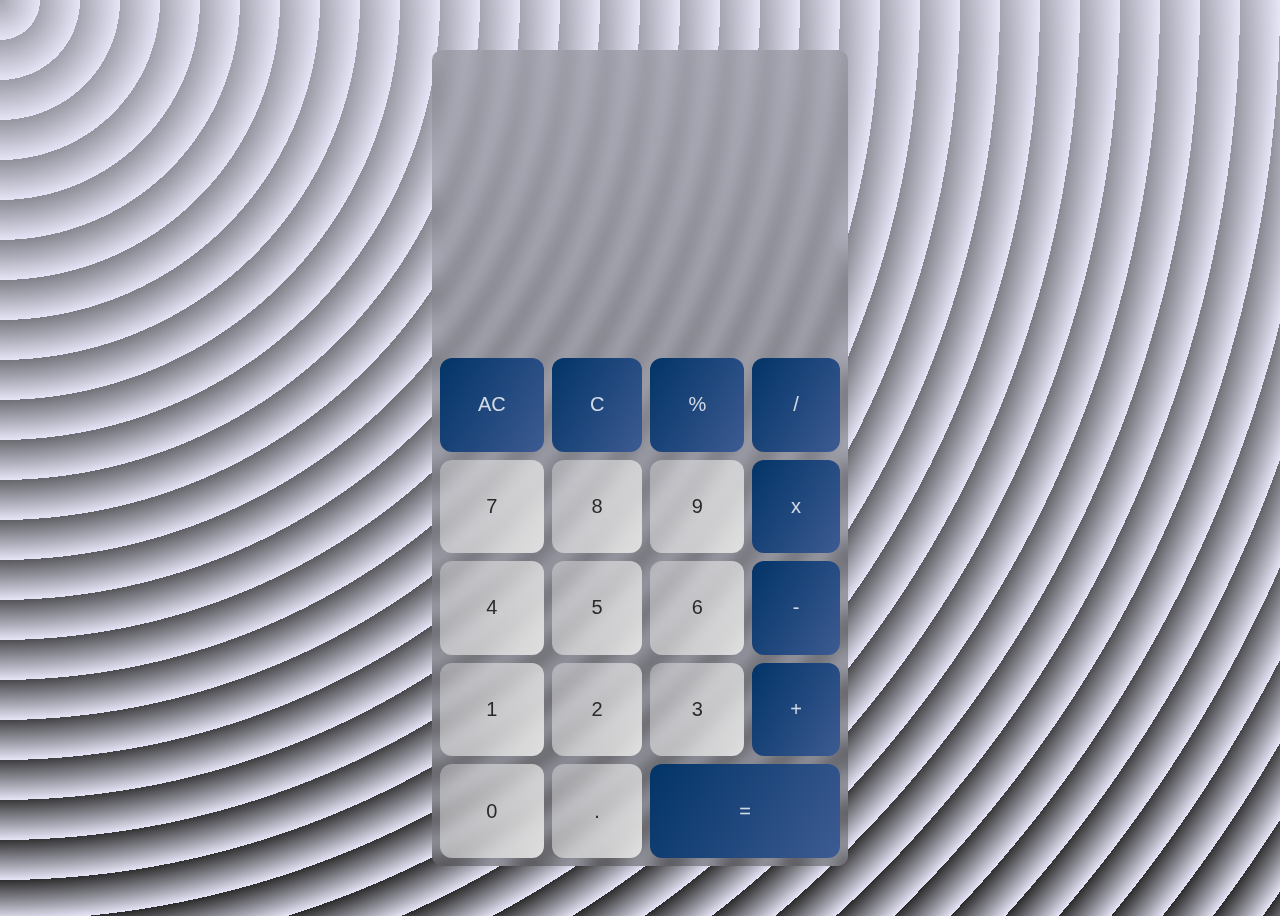
<file: index.html>
<!DOCTYPE html>
<html lang="en">
<head>
    <meta charset="UTF-8">
    <meta name="viewport" content="width=device-width, initial-scale=1.0">
    <link rel="stylesheet" href="index.css">
    <script defer type="text/javascript" src="index.js"></script>
    <title>Calculadora</title>
</head>
<body>
    <div class="all">
        <div class="display">
        <span id="calculo"></span>
        <span id="resultado"></span>
        </div>
        <div class="buttons-container">
            <button class="btn btn-operator" onclick="limpar()">AC</button>
            <button class="btn btn-operator" onclick="apagar_ultimo()">C</button>
            <button class="btn btn-operator" value="%" onclick="user_input_operator(this)">%</button>
            <button class="btn btn-operator" value="/" onclick="user_input_operator(this)">/</button>
            <button class="btn btn-digit" value="7" onclick="user_input_digit(this)">7</button>
            <button class="btn btn-digit" value="8" onclick="user_input_digit(this)">8</button>
            <button class="btn btn-digit" value="9" onclick="user_input_digit(this)">9</button>
            <button class="btn btn-operator" value="*" onclick="user_input_operator(this)">x</button>
            <button class="btn btn-digit" value="4" onclick="user_input_digit(this)">4</button>
            <button class="btn btn-digit" value="5" onclick="user_input_digit(this)">5</button>
            <button class="btn btn-digit" value="6" onclick="user_input_digit(this)">6</button>
            <button class="btn btn-operator" value="-" onclick="user_input_minus(this)">-</button>
            <button class="btn btn-digit" value="1" onclick="user_input_digit(this)">1</button>
            <button class="btn btn-digit" value="2" onclick="user_input_digit(this)">2</button>
            <button class="btn btn-digit" value="3" onclick="user_input_digit(this)">3</button>
            <button class="btn btn-operator" value="+" onclick="user_input_operator(this)">+</button>
            <button class="btn btn-digit" value="0" onclick="user_input_digit(this)">0</button>
            <button class="btn btn-digit" value="." onclick="user_input_point(this)">.</button>
            <button class="btn btn-operator" id="equal-btn" onclick="calcular()">=</button>
        </div>
    </div>
</body>
</html>
</file>
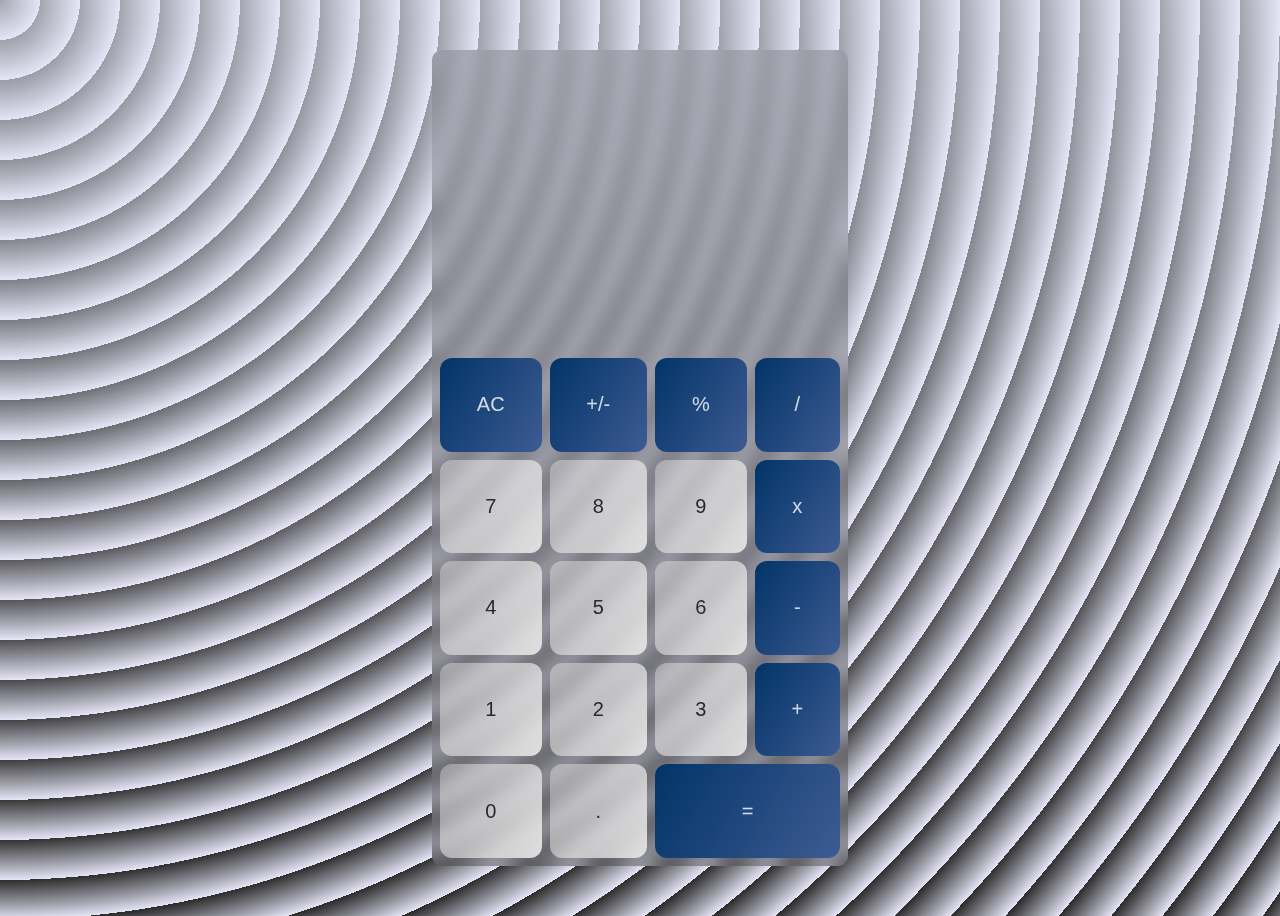
<file: main.html>
<!DOCTYPE html>
<html lang="en">
<head>
    <meta charset="UTF-8">
    <meta name="viewport" content="width=device-width, initial-scale=1.0">
    <link rel="stylesheet" href="main.css">
    <script defer type="text/javascript" src="main.js"></script>
    <title>Document</title>
</head>
<body>
    <div class="all">
        <div class="display">
        <span id="calculo"></span>
        <span id="resultado"></span>
        </div>
        <div class="buttons-container">
            <button class="btn btn-operator" onclick="limpar()">AC</button>
            <button class="btn btn-operator" onclick="mudar_sinal()">+/-</button>
            <button class="btn btn-operator" value="%" onclick="user_input_operator(this)">%</button>
            <button class="btn btn-operator" value="/" onclick="user_input_operator(this)">/</button>
            <button class="btn btn-digit" value="7" onclick="user_input_digit(this)">7</button>
            <button class="btn btn-digit" value="8" onclick="user_input_digit(this)">8</button>
            <button class="btn btn-digit" value="9" onclick="user_input_digit(this)">9</button>
            <button class="btn btn-operator" value="*" onclick="user_input_operator(this)">x</button>
            <button class="btn btn-digit" value="4" onclick="user_input_digit(this)">4</button>
            <button class="btn btn-digit" value="5" onclick="user_input_digit(this)">5</button>
            <button class="btn btn-digit" value="6" onclick="user_input_digit(this)">6</button>
            <button class="btn btn-operator" value="-" onclick="user_input_operator(this)">-</button>
            <button class="btn btn-digit" value="1" onclick="user_input_digit(this)">1</button>
            <button class="btn btn-digit" value="2" onclick="user_input_digit(this)">2</button>
            <button class="btn btn-digit" value="3" onclick="user_input_digit(this)">3</button>
            <button class="btn btn-operator" value="+" onclick="user_input_operator(this)">+</button>
            <button class="btn btn-digit" value="0" onclick="user_input_digit(this)">0</button>
            <button class="btn btn-digit" value="." onclick="user_input_point(this)">.</button>
            <button class="btn btn-operator" id="equal-btn" onclick="calcular()">=</button>
        </div>
    </div>
</body>
</html>
</file>
<file: index.css>
body{
    display: flex;
    justify-content: center;
    align-items: center;
    height: 100vh;
    background-color: #e5e5f7;
    background-image:  repeating-radial-gradient( circle at 0 0, transparent 0, #e5e5f7 40px ), repeating-linear-gradient( #29292955, #292929 );
    font-family: 'Gabarito', sans-serif;
}

.all{
    width: 400px;
    height: 800px;
    border-radius: 12px;
    padding: 8px;
    background: #29292933;
    backdrop-filter: blur( 10px );
    -webkit-backdrop-filter: blur( 10px );
    border-radius: 10px;
}

.display{
    height: 300px;
    display: flex;
    flex-direction: column;
    justify-content: flex-end;
    align-items: flex-end;
    gap: 12px;
}

span{
    font-size: 38px;
    width: 400px;
    text-align: right;
    white-space: nowrap;
    overflow: hidden;
    text-overflow: ellipsis;
}

#calculo{
    color: #303030cc;
}

#resultado{
    margin-bottom: 26px;
    color: #ffffffb3;
}


.buttons-container{
    display: grid;
    grid-template-columns: repeat(4, auto);
    grid-template-rows: repeat(5, auto);
    gap: 8px;
    height: 500px;
}

.btn{
    border-radius: 12px;
    border: none;
    font-size: 20px;
}

#equal-btn{
    grid-area: 5 / 3 / 5 / span 2;
}

.btn-digit{
    background: rgb(255,255,255);
    background: linear-gradient(120deg, rgba(255,255,255,0.3) 0%, rgba(224,224,224,1) 100%);
    color: #292929;
}

.btn-operator{
    background: rgb(2,52,103);
    background: linear-gradient(120deg, rgba(2,52,103,1) 0%, rgba(61,91,147,1) 100%);
    color: rgba(255, 255, 255, 0.8);
}

.btn-digit:hover{
    background: #a1b8f8;
}

.btn-operator:hover{
    background: #336699;
}

@media (max-width: 500px){
    
    .all{
        width: 350px;
    }

}
</file>
<file: main.css>
body{
    display: flex;
    justify-content: center;
    align-items: center;
    height: 100vh;
    background-color: #e5e5f7;
    background-color: #e5e5f7;
    background-image:  repeating-radial-gradient( circle at 0 0, transparent 0, #e5e5f7 40px ), repeating-linear-gradient( #29292955, #292929 );
    font-family: 'Gabarito', sans-serif;
}

.all{
    width: 400px;
    height: 800px;
    background-color: #292929;
    border-radius: 12px;
    padding: 8px;
    background: rgba( 255, 255, 255, 0.2 );
    background: rgba( 41, 41, 41, 0.2 );
    backdrop-filter: blur( 10px );
    -webkit-backdrop-filter: blur( 10px );
    border-radius: 10px;
}

.display{
    height: 300px;
    display: flex;
    flex-direction: column;
    justify-content: flex-end;
    align-items: flex-end;
    gap: 12px;
}

span{
    font-size: 38px;
}

#calculo{
    color: rgba(48, 48, 48, 0.8);
}

#resultado{
    margin-bottom: 26px;
    color: rgba(255, 255, 255, 0.7);
}


.buttons-container{
    display: grid;
    grid-template-columns: repeat(4, auto);
    grid-template-rows: repeat(5, auto);
    gap: 8px;
    height: 500px;
}

.btn{
    border-radius: 12px;
    border: none;
    font-size: 20px;
}

#equal-btn{
    grid-area: 5 / 3 / 5 / span 2;
}

.btn-digit{
    background: rgb(255,255,255);
    background: linear-gradient(120deg, rgba(255,255,255,0.3) 0%, rgba(224,224,224,1) 100%);
    color: #292929;
}

.btn-operator{
    background: rgb(2,52,103);
    background: linear-gradient(120deg, rgba(2,52,103,1) 0%, rgba(61,91,147,1) 100%);
    color: rgba(255, 255, 255, 0.8);
}

.btn-digit:hover{
    background: #a1b8f8;
}

.btn-operator:hover{
    background: #336699;
}
</file>
